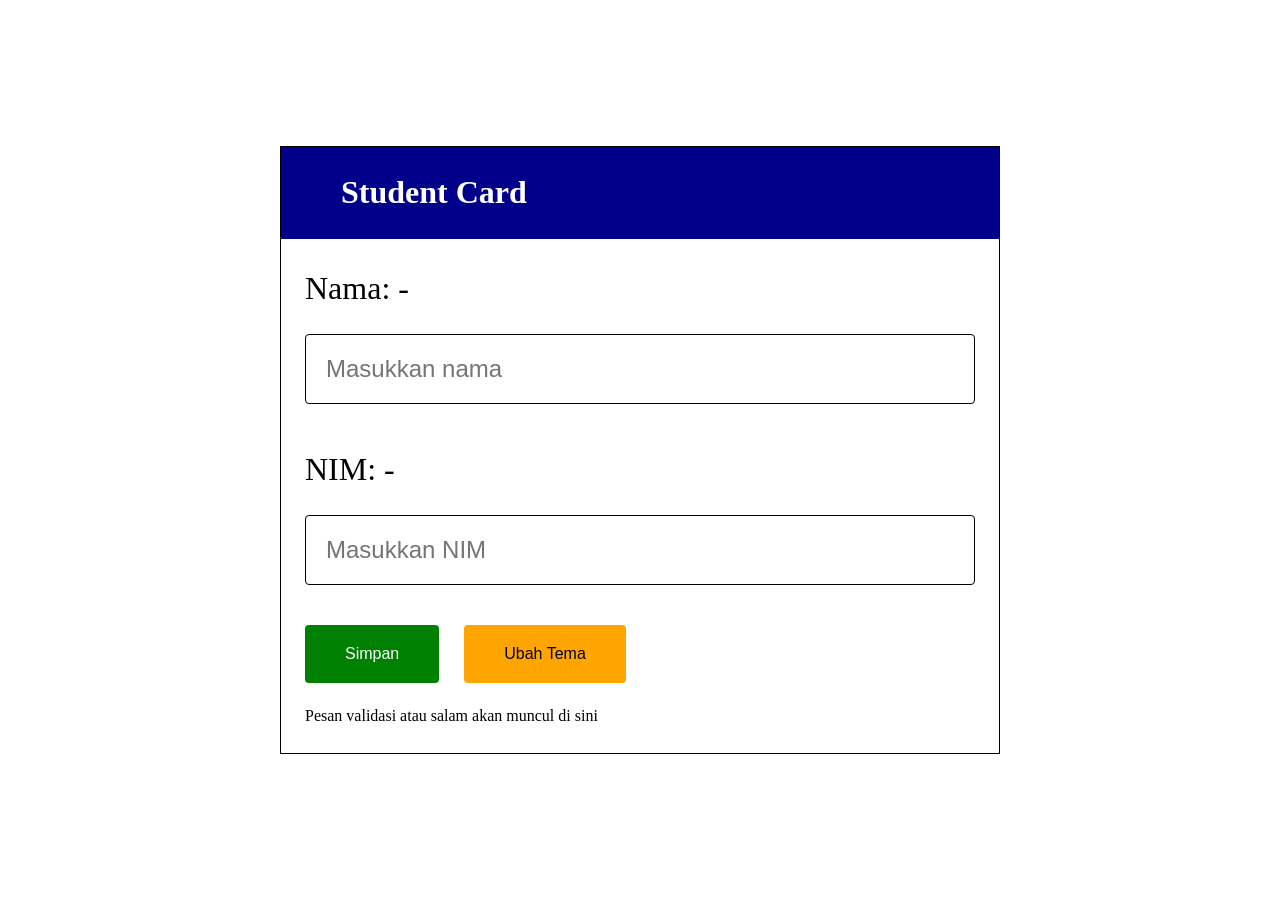
<file: MiniInteractiveStudentCard/index.html>
<!DOCTYPE html>
<html lang="en">
<head>
    <meta charset="UTF-8">
    <meta name="viewport" content="width=device-width, initial-scale=1.0">
    <title>StudentCard</title>
    <link rel="stylesheet" href="style.css">
</head>
<body>
    <div class="studentCard">
        <div class="scHead">
            <h1>Student Card</h1>
        </div>
        <div class="scBody">
            <label for="name">
                Nama:
                <span id="nameValue">-</span>
            </label>
            <input type="text" id="name" name="name" required placeholder="Masukkan nama">
            <label for="nim">
                NIM:
                <span id="nimValue">-</span>
            </label>
            <input type="text" id="nim" name="nim" required placeholder="Masukkan NIM">
            <div class="scBtn">
                <button class="svBtn" type="submit">Simpan</button>
                <button class="temaBtn">Ubah Tema</button>
            </div>
            <p>Pesan validasi atau salam akan muncul di sini</p>
        </div>
    </div>
    <script src="script.js"></script>
</body>
</html>
</file>
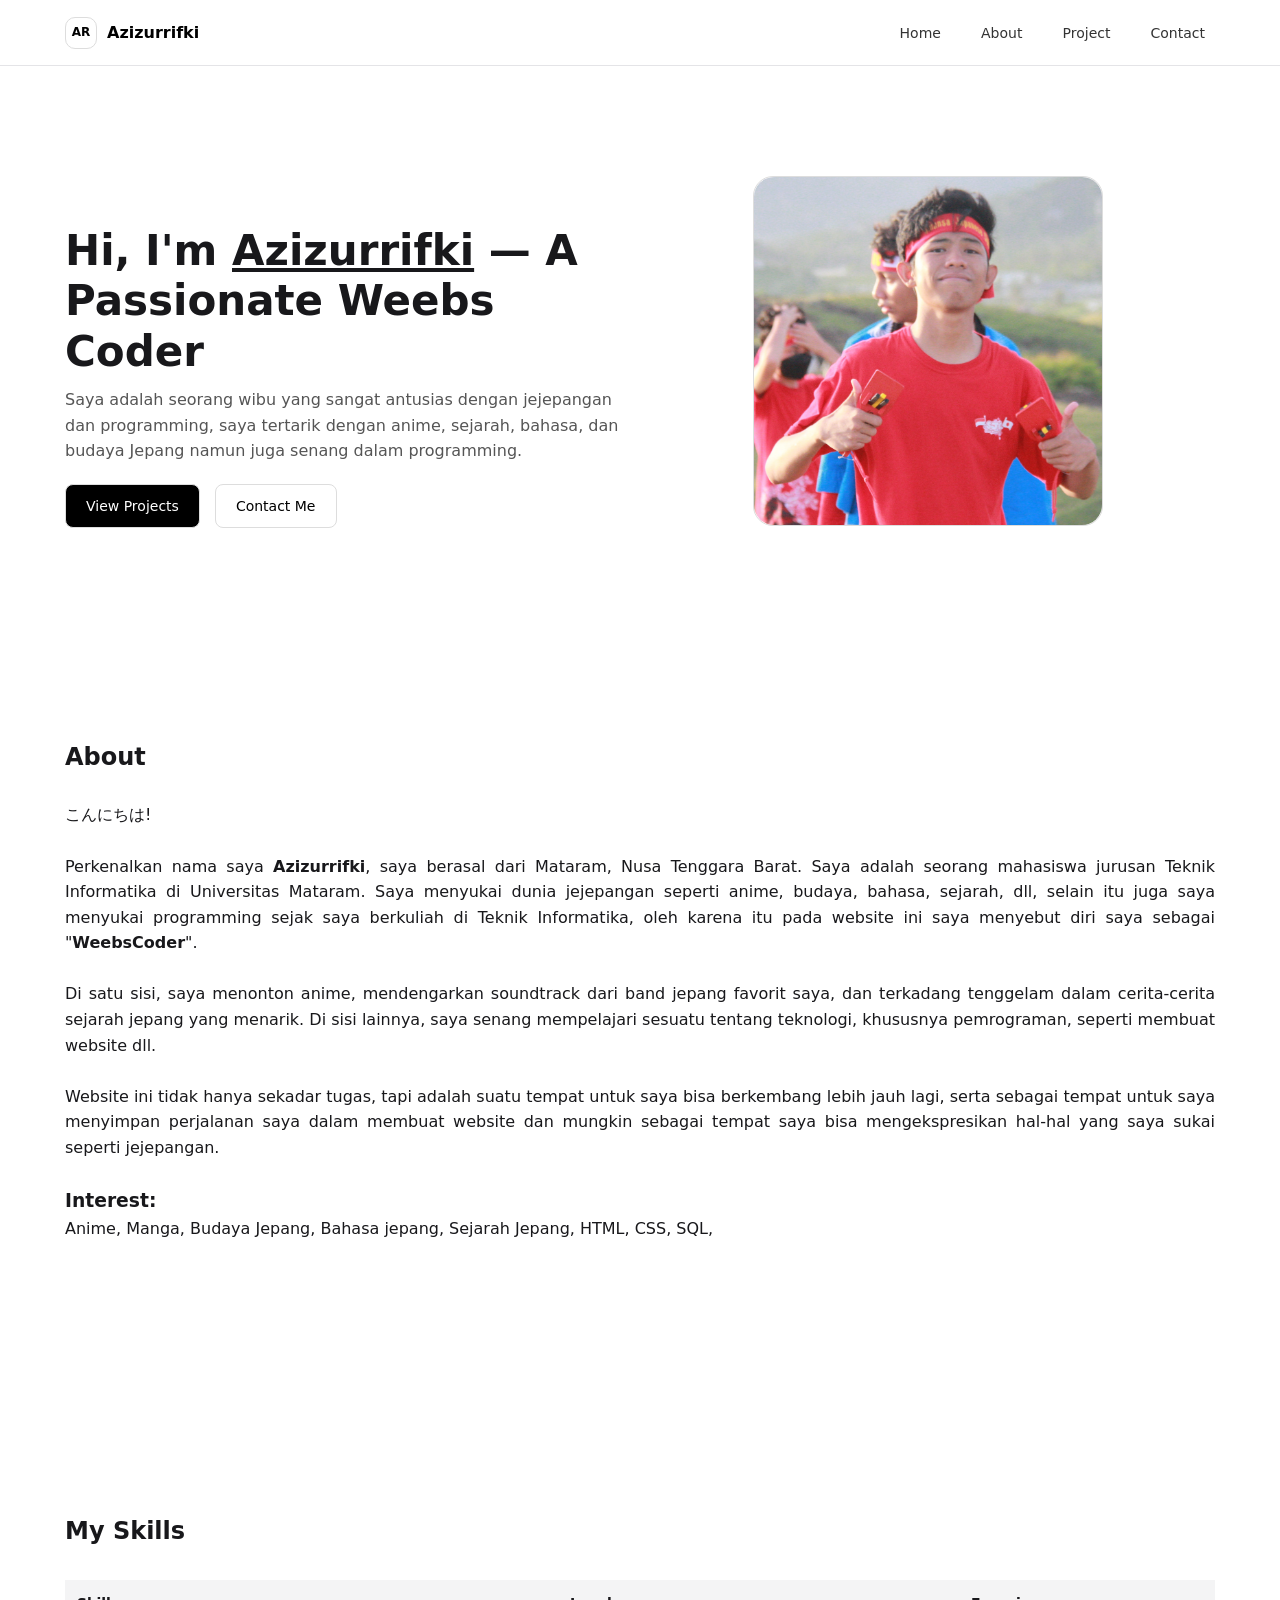
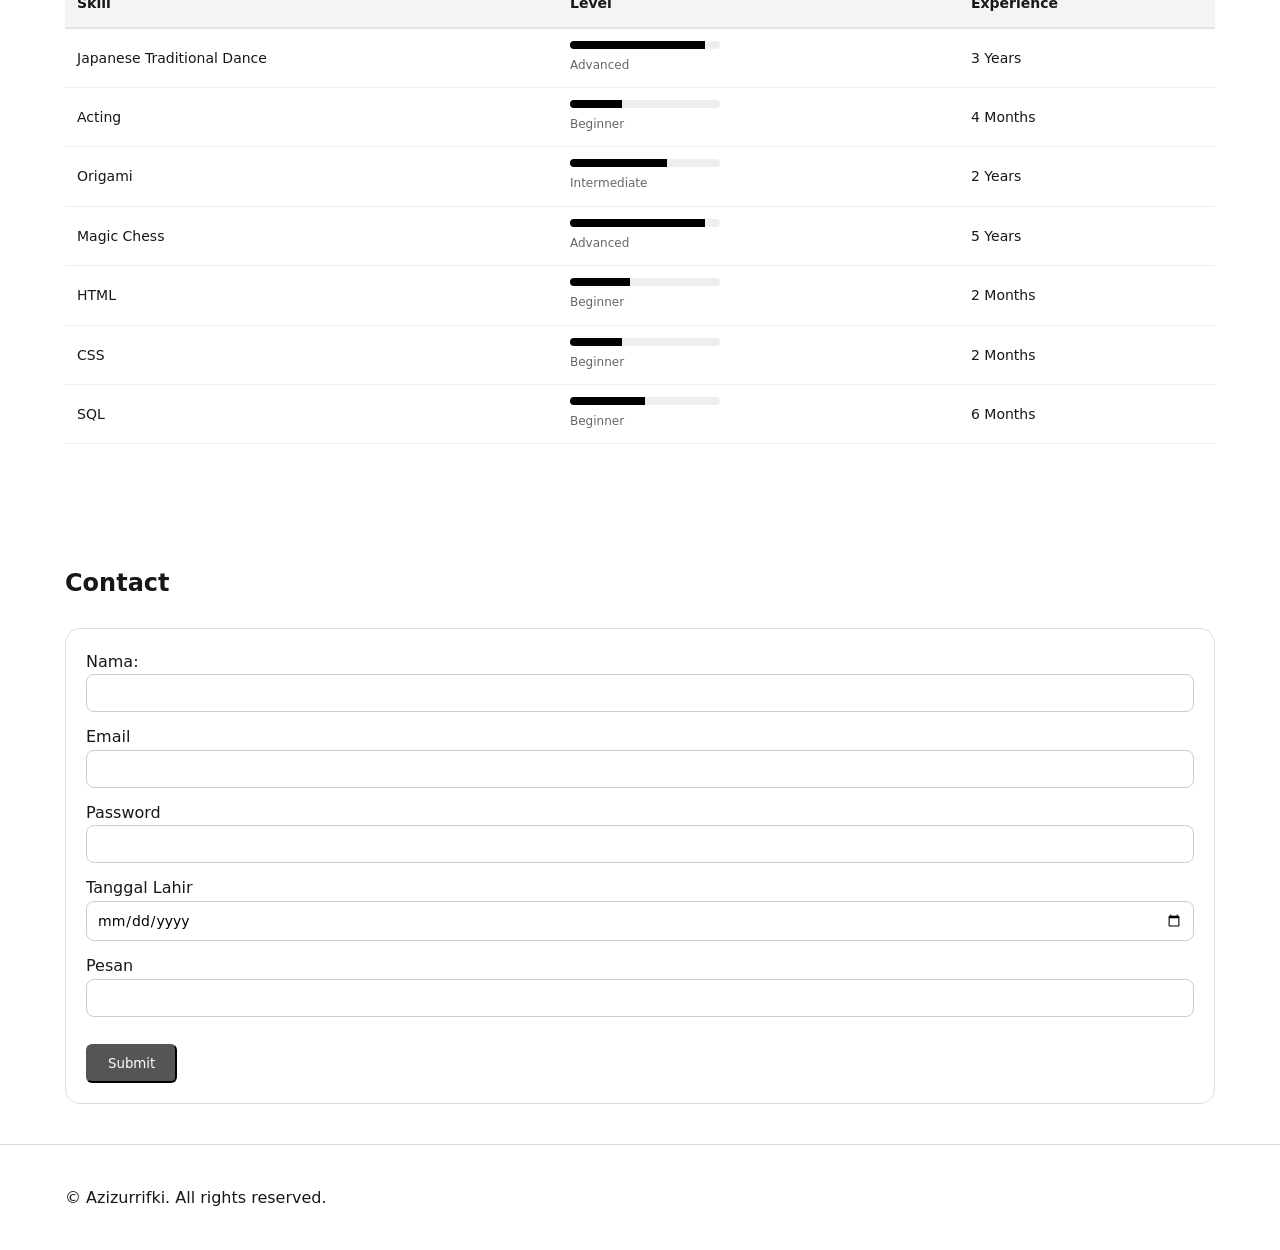
<file: PersonalPortofolio/index.html>
<!DOCTYPE html>
<html lang="en">
<head>
    <meta charset="UTF-8">
    <meta name="viewport" content="width=, initial-scale=1.0">
    <title>Document</title>
    <link rel="stylesheet" href="style.css">
</head>
<body>
    <header class="header">
        <div class="container nav">
            <a href="#" class="logo">
                <span class="logo-box">AR</span>
                <span class="logo-text">Azizurrifki</span>
            </a>
            <nav class="navbar" >
                <a href="#Home">Home</a>
                <a href="#About">About</a>
                <a href="project.html">Project</a>
                <a href="#Contact">Contact</a>
            </nav>
        </div>
    </header>
    <main>
        <section class="container hero">
            <div class="hero-text">
                <h1>Hi, I'm <u>Azizurrifki</u> — A Passionate Weebs Coder</h1>
                <p>Saya adalah seorang wibu yang sangat antusias dengan jejepangan dan programming,
                    saya tertarik dengan anime, sejarah, bahasa, dan budaya Jepang namun juga senang dalam programming.
                </p>
                <div class="hero-btn">
                    <a href="#Project" class="btn hitam">View Projects</a>
                    <a href="#Contact" class="btn">Contact Me</a>
                </div>
            </div>
            <div class="hero-img">
                <div class="image-box">
                    <img src="asset/myfotogw.jpg" alt="FotoJijurGanteng">
                </div>
            </div>
        </section>
        <section class="container about" id="About">
            <h2>About</h2>
            <p>
                <br>
                こんにちは!
                <br> <br>
                Perkenalkan nama saya <strong>Azizurrifki</strong>, saya berasal dari Mataram, Nusa Tenggara Barat. Saya adalah seorang
                mahasiswa jurusan Teknik Informatika di Universitas Mataram. Saya menyukai dunia jejepangan seperti
                anime, budaya, bahasa, sejarah, dll, selain itu juga saya menyukai programming sejak saya berkuliah di
                Teknik Informatika, oleh karena itu pada website ini saya menyebut diri saya sebagai "<strong>WeebsCoder</strong>". <br><br>
                Di satu sisi, saya menonton anime, mendengarkan soundtrack dari band jepang favorit saya, dan terkadang
                tenggelam dalam cerita-cerita sejarah jepang yang menarik. Di sisi lainnya, saya senang mempelajari sesuatu
                tentang teknologi, khususnya pemrograman, seperti membuat website dll. <br><br>
                Website ini tidak hanya sekadar tugas, tapi adalah suatu tempat untuk saya bisa berkembang lebih jauh lagi,
                serta sebagai tempat untuk saya menyimpan perjalanan saya dalam membuat website dan mungkin sebagai tempat saya
                bisa mengekspresikan hal-hal yang saya sukai seperti jejepangan. <br><br>
                <h3>Interest:</h3>Anime, Manga, Budaya Jepang, Bahasa jepang, Sejarah Jepang, HTML, CSS, SQL, 
            </p>
        </section>
        <section class="container skill">
            <h2>My Skills</h2>
            <table class="skill-table">
                <thead>
                    <tr>
                        <th>Skill</th>
                        <th>Level</th>
                        <th>Experience</th>
                    </tr>
                </thead>
                <tbody>
                    <tr>
                        <td>Japanese Traditional Dance</td>
                        <td>
                            <div class="bar">
                                <div class="fill" style="width:90%"></div>
                            </div>
                            <span class="label">Advanced</span>
                        </td>
                        <td>3 Years</td>
                    </tr>
                    <tr>
                        <td>Acting</td>
                        <td>
                            <div class="bar">
                                <div class="fill" style="width:35%"></div>
                            </div>
                            <span class="label">Beginner</span>
                        </td>
                        <td>4 Months</td>
                    </tr>
                    <tr>
                        <td>Origami</td>
                        <td>
                            <div class="bar">
                                <div class="fill" style="width:65%"></div>
                            </div>
                            <span class="label">Intermediate</span>
                        </td>
                        <td>2 Years</td>
                    </tr>
                    <tr>
                        <td>Magic Chess</td>
                        <td>
                            <div class="bar">
                                <div class="fill" style="width:90%"></div>
                            </div>
                            <span class="label">Advanced</span>
                        </td>
                        <td>5 Years</td>
                    </tr>
                    <tr>
                        <td>HTML</td>
                        <td>
                            <div class="bar">
                                <div class="fill" style="width:40%"></div>
                            </div>
                            <span class="label">Beginner</span>
                        </td>
                        <td>2 Months</td>
                    </tr>
                    <tr>
                        <td>CSS</td>
                        <td>
                            <div class="bar">
                                <div class="fill" style="width:35%"></div>
                            </div>
                            <span class="label">Beginner</span>
                        </td>
                        <td>2 Months</td>
                    </tr>
                    <tr>
                        <td>SQL</td>
                        <td>
                            <div class="bar">
                                <div class="fill" style="width:50%"></div>
                            </div>
                            <span class="label">Beginner</span>
                        </td>
                        <td>6 Months</td>
                    </tr>
                </tbody>
            </table>
        </section>
        <section class="container contact" id="Contact">
            <h2>Contact</h2>
            <form class="form">
                <label>Nama:</label>
                <input type="text" required>
                <label>Email</label>
                <input type="email" required>
                <label>Password</label>
                <input type="password" required>
                <label>Tanggal Lahir</label>
                <input type="date" required>
                <label>Pesan</label>
                <input type="text-area" required>
                <button type="submit">Submit</button>
            </form>
        </section>
    </main>
    <footer class="footer">
        <hr>
        <div class="container footer">
            © <span id="year"></span> Azizurrifki. All rights reserved.
        </div>
    </footer>
</body>
</html>
</file>
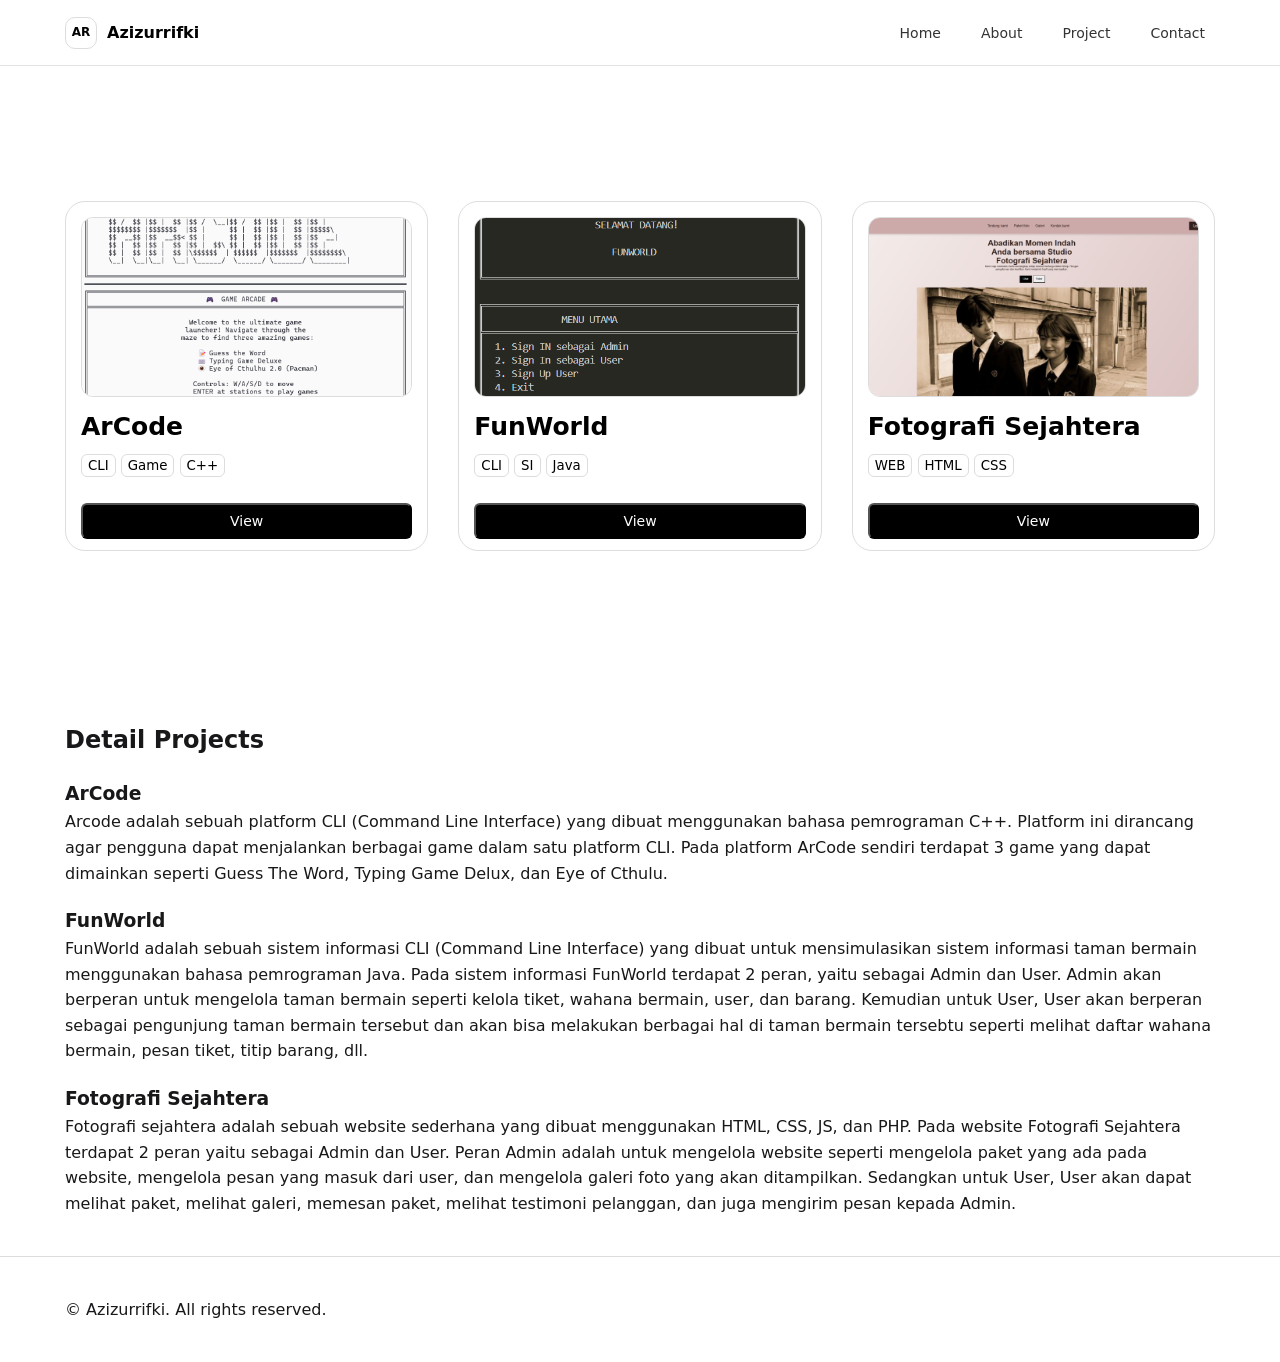
<file: PersonalPortofolio/project.html>
<!DOCTYPE html>
<html lang="en">
<head>
    <meta charset="UTF-8">
    <meta name="viewport" content="width=, initial-scale=1.0">
    <title>Document</title>
    <link rel="stylesheet" href="style.css">
</head>
<body>
    <header class="header">
        <div class="container nav">
            <a href="#" class="logo">
                <span class="logo-box">AR</span>
                <span class="logo-text">Azizurrifki</span>
            </a>
            <nav class="navbar" >
                <a href="index.html">Home</a>
                <a href="#About">About</a>
                <a href="#Project">Project</a>
                <a href="#Contact">Contact</a>
            </nav>
        </div>
    </header>
    <main>
        <section class="container project">
            <div class="project-cards">
                <a href="#" class="project-img">
                    <img src="asset/ArCode.png" alt="ArCode">
                </a>
                <a href="#ArCode" class="project-title">
                    <h3>ArCode</h3>
                </a>
                <div class="project-tag">
                    <button class="tags">CLI</button>
                    <button class="tags">Game</button>
                    <button class="tags">C++</button>
                </div>
                <button class="view-btn"><a href="#ArCode">View</a></button>
            </div>
            <div class="project-cards">
                <a href="#" class="project-img">
                    <img src="asset/FunWorld.png" alt="FunWorld">
                </a>
                <a href="#FunWorld" class="project-title">
                    <h3>FunWorld</h3>
                </a>
                <div class="project-tag">
                    <button class="tags">CLI</button>
                    <button class="tags">SI</button>
                    <button class="tags">Java</button>
                </div>
                <button class="view-btn"><a href="#FunWorld">View</a></button>
            </div>
            <div class="project-cards">
                <a href="#FotografiSejahtera" class="project-img">
                    <img src="asset/FotografiSejahtera.png" alt="FotografiSejahtera">
                </a>
                <a href="#" class="project-title">
                    <h3>Fotografi Sejahtera</h3>
                </a>
                <div class="project-tag">
                    <button class="tags">WEB</button>
                    <button class="tags">HTML</button>
                    <button class="tags">CSS</button>
                </div>
                <button class="view-btn"><a href="#FotografiSejahtera">View</a></button>
            </div>
        </section>
        <section class="container project-detail">
            <h2>Detail Projects</h2>
            <div class="project-details" id="ArCode">
                <h3>ArCode</h3>
                <p>Arcode adalah sebuah platform CLI (Command Line Interface) yang dibuat menggunakan bahasa pemrograman C++.
                   Platform ini dirancang agar pengguna dapat menjalankan berbagai game dalam satu platform CLI. Pada platform ArCode
                   sendiri terdapat 3 game yang dapat dimainkan seperti Guess The Word, Typing Game Delux, dan Eye of Cthulu.</p>
            </div>
            <div class="project-details" id="FunWorld">
                <h3>FunWorld</h3>
                <p>FunWorld adalah sebuah sistem informasi CLI (Command Line Interface) yang dibuat untuk mensimulasikan sistem informasi taman bermain
                   menggunakan bahasa pemrograman Java. Pada sistem informasi FunWorld terdapat 2 peran, yaitu sebagai Admin dan User. Admin akan berperan
                   untuk mengelola taman bermain seperti kelola tiket, wahana bermain, user, dan barang. Kemudian untuk User, User akan berperan sebagai
                   pengunjung taman bermain tersebut dan akan bisa melakukan berbagai hal di taman bermain tersebtu seperti melihat daftar wahana bermain,
                   pesan tiket, titip barang, dll. </p>
            </div>
            <div class="project-details" id="FotografiSejahtera">
                <h3>Fotografi Sejahtera</h3>
                <p>Fotografi sejahtera adalah sebuah website sederhana yang dibuat menggunakan HTML, CSS, JS, dan PHP. Pada website Fotografi Sejahtera
                   terdapat 2 peran yaitu sebagai Admin dan User. Peran Admin adalah untuk mengelola website seperti mengelola paket yang ada pada website,
                   mengelola pesan yang masuk dari user, dan mengelola galeri foto yang akan ditampilkan. Sedangkan untuk User, User akan dapat melihat paket,
                   melihat galeri, memesan paket, melihat testimoni pelanggan, dan juga mengirim pesan kepada Admin.</p>
            </div>
        </section>
    </main>
    <footer class="footer">
        <hr>
        <div class="container footer">
            © <span id="year"></span> Azizurrifki. All rights reserved.
        </div>
    </footer>
</body>
</html>
</file>
<file: MiniInteractiveStudentCard/style.css>
* {
    box-sizing: border-box;
    margin: 0;
    padding: 0;
}

body {
    line-height: 1.6;
    display: flex;
    align-items: center;
    justify-content: center;
    height: 100vh;
    padding:20px;
}

.studentCard{
    width: 720px;
    border: 1px solid #000;
}

.scHead {
    background-color: darkblue;
    color: white;
    padding: 20px;
    padding-left: 60px;
}

.scBody {
    display: flex;
    flex-direction: column;
    gap: 20px;
    width: 100%;
    padding: 24px;
}

.scBody label {
    font-size: 32px;
}

.scBody input {
    padding: 20px;
    font-size: 24px;
    border: 1px solid #000;
    border-radius: 4px;
    margin-bottom: 20px;
}

.scBtn {
    display: flex;
    gap: 25px;
}


.scBtn button {
    padding: 20px 40px;
    font-size: 16px;
    border: none;
    border-radius: 4px;
    cursor: pointer;
}

.temaBtn {
    background-color: orange;
}

.svBtn{
    background-color: green;
    color: white;
}

.scBtn a {
    text-decoration: none;
    background-color: orange;
    border-radius: 4px;
    cursor: pointer;
    font-size: 16px;
    padding: 20px 40px;
    color: black;
}

.studentCard.dark{
    background-color: #2b2b2b;
    color: white;
}

.studentCard.dark .scHead{
    background-color: #111;
}

.studentCard.dark input{
    background-color: #444;
    color: white;
    border: 1px solid #777;
}
</file>
<file: PersonalPortofolio/style.css>
* {
    box-sizing: border-box;
    margin: 0;
    padding: 0;
    font-family: system-ui, -apple-system, Segoe UI, Roboto, sans-serif;
}

body{
    font-family: Arial, Helvetica, sans-serif;
    color:#18181b;
    background:#ffffff;
    line-height:1.6;
}

.header{
    position: sticky;
    top: 0;
    background: white;
    border-bottom:1px solid #e4e4e7;
}

.container{
    max-width: 1150px;
    margin: auto;
}

.nav{
    display: flex;
    align-items: center;
    justify-content: space-between;
    height: 65px;
}

.logo{
    display: flex;
    align-items: center;
    gap: 10px;
    text-decoration: none;
    color: black;
    font-weight: 600;
}

.logo-box{
    width: 32px;
    height: 32px;
    display: flex;
    align-items: center;
    justify-content: center;
    border: 1px solid #ddd;
    border-radius: 10px;
    font-size: 12px;
}

.navbar a{
    margin-left: 15px;
    text-decoration: none;
    color: #333;
    font-size: 14px;
    padding: 8px 10px;
    border-radius: 6px;
}

.navbar a:hover{
    background: #f4f4f5;
}

.navbar a:focus-visible{
    background: #333;
    color: white;
}

.hero{
    display: grid;
    grid-template-columns: 1fr 1fr;
    gap: 40px
    align-items: center;
    padding: 60px 0;
}

.hero-text{
    padding-top: 100px;
}

.hero h1{
    font-size: 42px;
    line-height: 1.2;
    margin-bottom: 10px;
}

.hero p{
    font-size: 16px;
    color: #555;
    margin-bottom: 20px;
}

.hero-btn{
    margin-top:20px;
    display:flex;
    gap:15px;
}

.btn{
    text-decoration:none;
    background-color: #fff;
    color: black;
    padding: 10px 20px;
    border: 1px solid #ddd;
    border-radius: 8px;
    font-size: 14px;    
}

.hitam{
    background-color: black;
    color: white;
}

.hero-img{
    display: flex;
    justify-content: center;
    padding-top: 50px;
}

.image-box{
    width: 350px;
    height: 350px;
    border-radius: 20px;
    border: 1px solid #ddd;
}

.image-box img{
    width: 100%;
    height: 100%;
    object-fit: cover;
    border-radius:20px;
}

.about{
    padding-top: 150px;
    padding-bottom: 150px;
    text-align: justify;
}

.skill{
    padding: 120px 0;
}

.skill-table{
    width: 100%;
    border-collapse: collapse;
    margin-top: 30px;
    font-size: 14px;
}

.skill-table th{
    text-align: left;
    background: #f4f4f5;
    padding: 12px;
    border-bottom: 2px solid #e4e4e7;
}

.skill-table td{
    padding: 12px;
    border-bottom: 1px solid #eee;
}

.skill-table tr:hover{
    background: #fafafa;
}

.bar{
    width: 150px;
    height: 8px;
    background: #eee;
    border-radius: 10px;
    overflow: hidden;
    margin-bottom: 4px;
}

.fill{
    height: 100%;
    background: black;
}

.label{
    font-size: 12px;
    color: #666;
}

.form{
    border: 1px solid #ddd;
    padding: 20px;
    border-radius: 15px;
    max-width: 100%;
    margin-top: 25px;
}

.form input, .form textarea{
    width: 100%;
    margin-bottom: 12px;
    padding: 10px;
    border-radius: 8px;
    border: 1px solid #ccc;
    font-size: 14px;
}

.form button{
    color: #fff;
    background-color: #555;
    border-radius: 6px;
    padding: 10px 20px;
    margin-top: 15px;
    cursor: pointer;
}

.footer{
    margin-top:40px;
    height:65px;
}

.footer hr{
    border: none;
    border-top: 1px solid #ddd;
}

.footer-content{
    padding:25px 0;
    font-size:14px;
    color:#666;
}

.project-cards a{
    text-decoration: none;
    color: black;
}

.project{
    display: grid;
    grid-template-columns: 1fr 1fr 1fr;
    gap: 30px;
    margin-top: 135px;
    margin-bottom: 170px;
}

.project-cards{
    height: 350px;
    border-radius: 20px;
    border: 1px solid #ddd;
    padding: 15px;
    background: white;
}

.project-cards:hover{
    background: #f4f4f5;
}

.project-img{
    display: block;
    height: 180px;
    overflow: hidden;
    border-radius: 12px;
    margin-bottom: 10px;
    border: 1px solid #ddd;
}

.project-img img{
    width: 100%;
    height: 100%;
    object-fit: cover;
}

.project-title h3{
    font-size: 25px;
    margin-bottom: 5px;
}

.project-tag{
    margin-bottom: 25px;
}

.project-tag .tags{
    padding: 3px 6px;
    border: 1px solid #ddd;
    background-color: #fff;
    border-radius: 6px;
}

.view-btn{
    width: 100%;
    text-decoration: none;
    color: #fff;
    background-color: #000;
    padding: 8px 15px;
    border-radius: 6px;
    font-size: 14px;
    cursor: pointer;
}

.view-btn a{
    color: #fff;
}

.project-details{
    margin-top: 20px;
}
</file>
